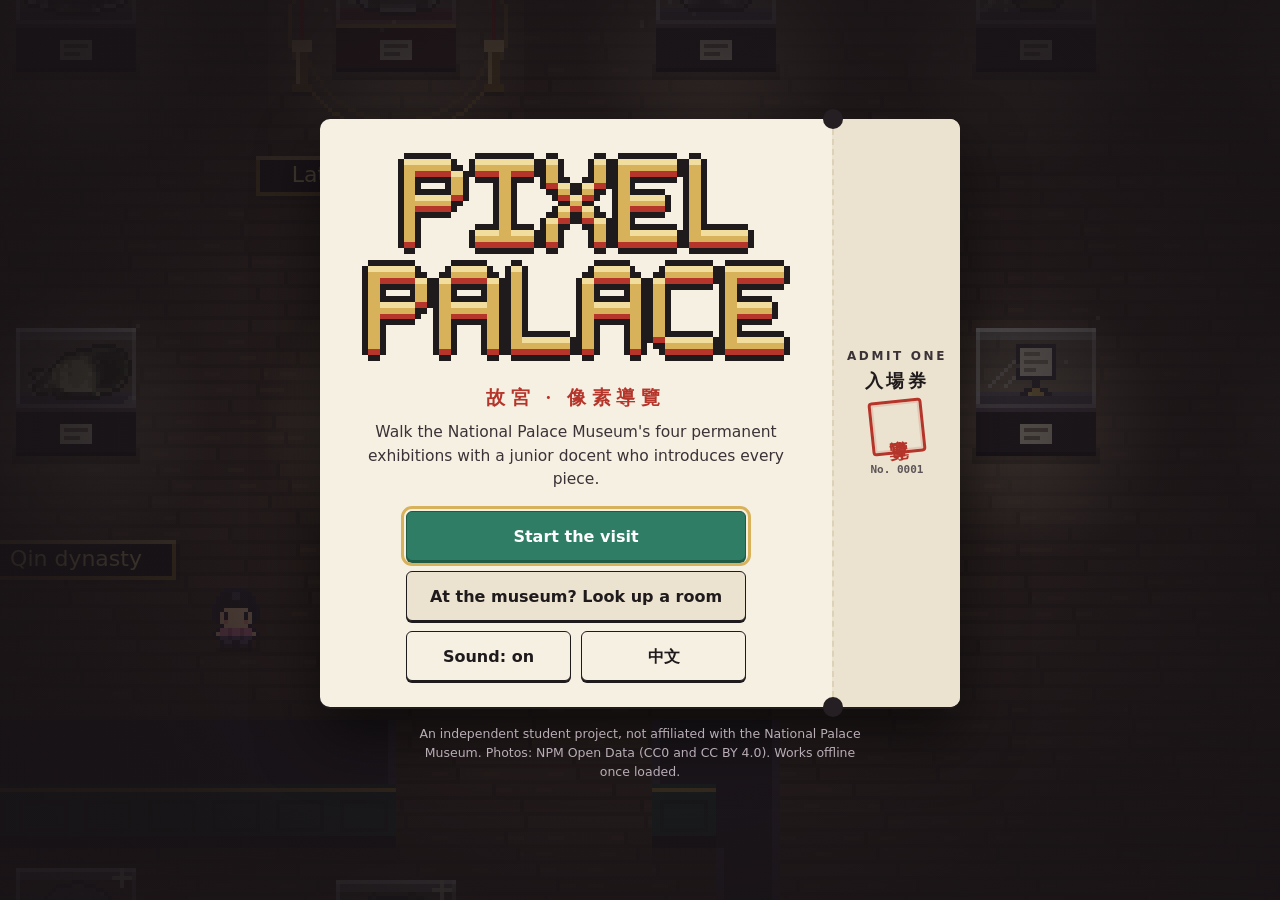
<file: index.html>
<!doctype html>
<html lang="en">
<head>
  <meta charset="utf-8">
  <meta name="viewport" content="width=device-width, initial-scale=1, viewport-fit=cover">
  <meta name="theme-color" content="#1f1a1c">
  <meta name="color-scheme" content="dark">
  <meta name="description" content="Walk the National Palace Museum's four permanent exhibitions in pixel art, with a junior docent who introduces all 68 pieces, in English or Chinese. Look up any room on your real visit. Works offline.">
  <title>Pixel Palace</title>
  <!-- link previews in chats and social posts -->
  <meta property="og:type" content="website">
  <meta property="og:site_name" content="Pixel Palace">
  <meta property="og:title" content="Pixel Palace: an unofficial walk through the National Palace Museum">
  <meta property="og:description" content="A pixel-art walk through the museum's four permanent exhibitions, with a junior docent who introduces 68 pieces in English or Chinese. Look up any room on your real visit, even offline. An independent student project.">
  <meta property="og:image:width" content="1200">
  <meta property="og:image:height" content="630">
  <meta name="twitter:card" content="summary_large_image">
  <!-- once the site has its address, add the preview image with its full URL:
       <meta property="og:image" content="https://<your-site>/images/share.png"> -->
  <link rel="manifest" href="manifest.webmanifest">
  <link rel="icon" href="icons/icon-192.png" type="image/png">
  <link rel="apple-touch-icon" href="icons/apple-touch-icon.png">
  <meta name="apple-mobile-web-app-capable" content="yes">
  <meta name="mobile-web-app-capable" content="yes">
  <meta name="apple-mobile-web-app-status-bar-style" content="black-translucent">
  <meta name="apple-mobile-web-app-title" content="Pixel Palace">
  <link rel="stylesheet" href="css/game.css">
  <link rel="stylesheet" href="css/viewer.css">
  <link rel="stylesheet" href="css/panels.css">
  <link rel="stylesheet" href="css/rooms.css">
  <link rel="stylesheet" href="css/feel.css">
</head>
<body class="on-title">
  <main id="app">
    <canvas id="screen" role="img" aria-label="The museum seen from above"></canvas>

    <header id="hud">
      <p id="where" class="where">
        <strong id="where-main">1F · Lobby</strong>
        <span id="where-sub">National Palace Museum</span>
      </p>
      <nav class="hud-buttons" aria-label="Game">
        <button id="btn-ask" type="button" class="icon-btn" aria-label="Ask the docent">
          <svg viewBox="0 0 24 24" aria-hidden="true"><path d="M4 5h16v11H9l-5 4z"/><path d="M8 9.5h8M8 12.5h5"/></svg>
          <span class="icon-label">Ask</span>
        </button>
        <button id="btn-notebook" type="button" class="icon-btn" aria-label="Notebook">
          <svg viewBox="0 0 24 24" aria-hidden="true"><path d="M5 4h11a3 3 0 0 1 3 3v13H8a3 3 0 0 1-3-3z"/><path d="M5 17a3 3 0 0 1 3-3h11"/></svg>
          <span class="icon-label">Notebook</span>
        </button>
        <button id="btn-menu" type="button" class="icon-btn" aria-label="Menu">
          <svg viewBox="0 0 24 24" aria-hidden="true"><path d="M4 7h16M4 12h16M4 17h16"/></svg>
          <span class="icon-label">Menu</span>
        </button>
      </nav>
    </header>
    <button id="btn-go" type="button" class="pill-btn" hidden>
      <svg viewBox="0 0 24 24" aria-hidden="true"><path d="M8 5l8 7-8 7"/></svg>
      <span class="go-label">Auto-walk</span>
    </button>

    <div id="touch">
      <div id="pad" role="group" aria-label="Walk">
        <span class="pad-arrow up"></span><span class="pad-arrow down"></span>
        <span class="pad-arrow left"></span><span class="pad-arrow right"></span>
      </div>
      <div class="ab">
        <button id="btn-b" type="button" aria-label="Back. Hold to run">Back</button>
        <button id="btn-a" type="button" aria-label="Talk or choose">Talk</button>
      </div>
    </div>

    <section id="card" hidden aria-label="About this piece"></section>

    <div id="talk">
      <div id="choices" hidden></div>
      <section id="dialog" hidden>
        <canvas id="portrait" width="64" height="64" aria-hidden="true"></canvas>
        <p id="speaker" hidden></p>
        <p id="text"></p>
        <span id="more" aria-hidden="true" hidden></span>
      </section>
    </div>

    <div id="panel" hidden role="dialog" aria-modal="true" aria-labelledby="panel-title">
      <div class="panel-box">
        <header>
          <h2 id="panel-title"></h2>
          <button id="panel-close" type="button" aria-label="Close">
            <svg viewBox="0 0 24 24" aria-hidden="true"><path d="M6 6l12 12M18 6L6 18"/></svg>
          </button>
        </header>
        <div id="panel-body"></div>
      </div>
    </div>

    <div id="viewer" hidden role="dialog" aria-modal="true" aria-labelledby="viewer-title">
      <header class="viewer-bar">
        <div class="viewer-label">
          <p id="viewer-zh" class="card-zh" lang="zh-Hant"></p>
          <h2 id="viewer-title"></h2>
          <p id="viewer-meta" class="card-meta"></p>
        </div>
        <div class="viewer-tools">
          <button id="zoom-out" type="button" aria-label="Zoom out"><svg viewBox="0 0 24 24" aria-hidden="true"><path d="M6 12h12"/></svg></button>
          <button id="zoom-in" type="button" aria-label="Zoom in"><svg viewBox="0 0 24 24" aria-hidden="true"><path d="M6 12h12M12 6v12"/></svg></button>
          <button id="viewer-info" type="button" aria-label="About this photo" aria-pressed="false"><svg viewBox="0 0 24 24" aria-hidden="true"><circle cx="12" cy="12" r="8"/><path d="M12 11v5M12 8h.01"/></svg></button>
          <button id="viewer-close" type="button" aria-label="Close"><svg viewBox="0 0 24 24" aria-hidden="true"><path d="M6 6l12 12M18 6L6 18"/></svg></button>
        </div>
      </header>
      <div class="viewer-body">
        <div id="viewer-stage" class="viewer-stage">
          <img id="viewer-img" alt="" draggable="false">
          <div id="viewer-mini" class="viewer-mini" hidden aria-hidden="true"><img id="viewer-mini-img" alt=""><i id="viewer-mini-box"></i></div>
          <p id="viewer-hd" class="viewer-hd" hidden></p>
        </div>
        <aside class="viewer-side">
          <h3 id="viewer-look-head">What to look for</h3>
          <p id="viewer-look"></p>
          <p id="viewer-intro" class="viewer-intro"></p>
          <p id="viewer-credit" class="viewer-credit"></p>
        </aside>
      </div>
      <p class="viewer-hint">Pinch or scroll to zoom · drag to look around · double-tap to zoom in</p>
    </div>

    <div id="area" class="area" hidden aria-hidden="true">
      <span class="area-small"></span>
      <strong class="area-big"></strong>
      <span class="area-sub"></span>
    </div>

    <p id="toast" role="status"></p>

    <section id="title" hidden aria-labelledby="title-name">
      <div class="ticket">
        <div class="ticket-main">
          <h1 id="title-name" class="visually-hidden">Pixel Palace</h1>
          <canvas id="logo" aria-hidden="true"></canvas>
          <p class="title-zh" lang="zh-Hant">故宮 · 像素導覽</p>
          <p class="title-sub">Walk the National Palace Museum's four permanent exhibitions with a junior docent who introduces every piece.</p>
          <div class="title-actions"></div>
        </div>
        <div class="ticket-stub" aria-hidden="true">
          <span class="stub-admit">ADMIT ONE</span>
          <span class="stub-zh" lang="zh-Hant">入場券</span>
          <span class="seal" lang="zh-Hant">導覽</span>
          <span class="stub-no">No. 0001</span>
        </div>
      </div>
      <p class="title-note">An independent student project, not affiliated with the National Palace Museum. Photos: NPM Open Data (CC0 and CC BY 4.0). Works offline once loaded.</p>
    </section>

    <p id="sr" class="visually-hidden" aria-live="polite"></p>
  </main>

  <script src="js/lang.js"></script>
  <script src="js/pieces/bronze.js"></script>
  <script src="js/pieces/jade.js"></script>
  <script src="js/pieces/ceramics.js"></script>
  <script src="js/pieces/crafts.js"></script>
  <script src="js/tour-data.js"></script>
  <script src="js/maps.js"></script>
  <script src="js/world.js"></script>
  <script src="js/save.js"></script>
  <script src="js/text.js"></script>
  <script src="js/art.js"></script>
  <script src="js/artifact-sprites.js"></script>
  <script src="js/tiles.js"></script>
  <script src="js/render.js"></script>
  <script src="js/actors.js"></script>
  <script src="js/audio.js"></script>
  <script src="js/input.js"></script>
  <script src="js/viewer.js"></script>
  <script src="js/ui.js"></script>
  <script src="js/docent.js"></script>
  <script src="js/panels.js"></script>
  <script src="js/game.js"></script>
</body>
</html>
</file>
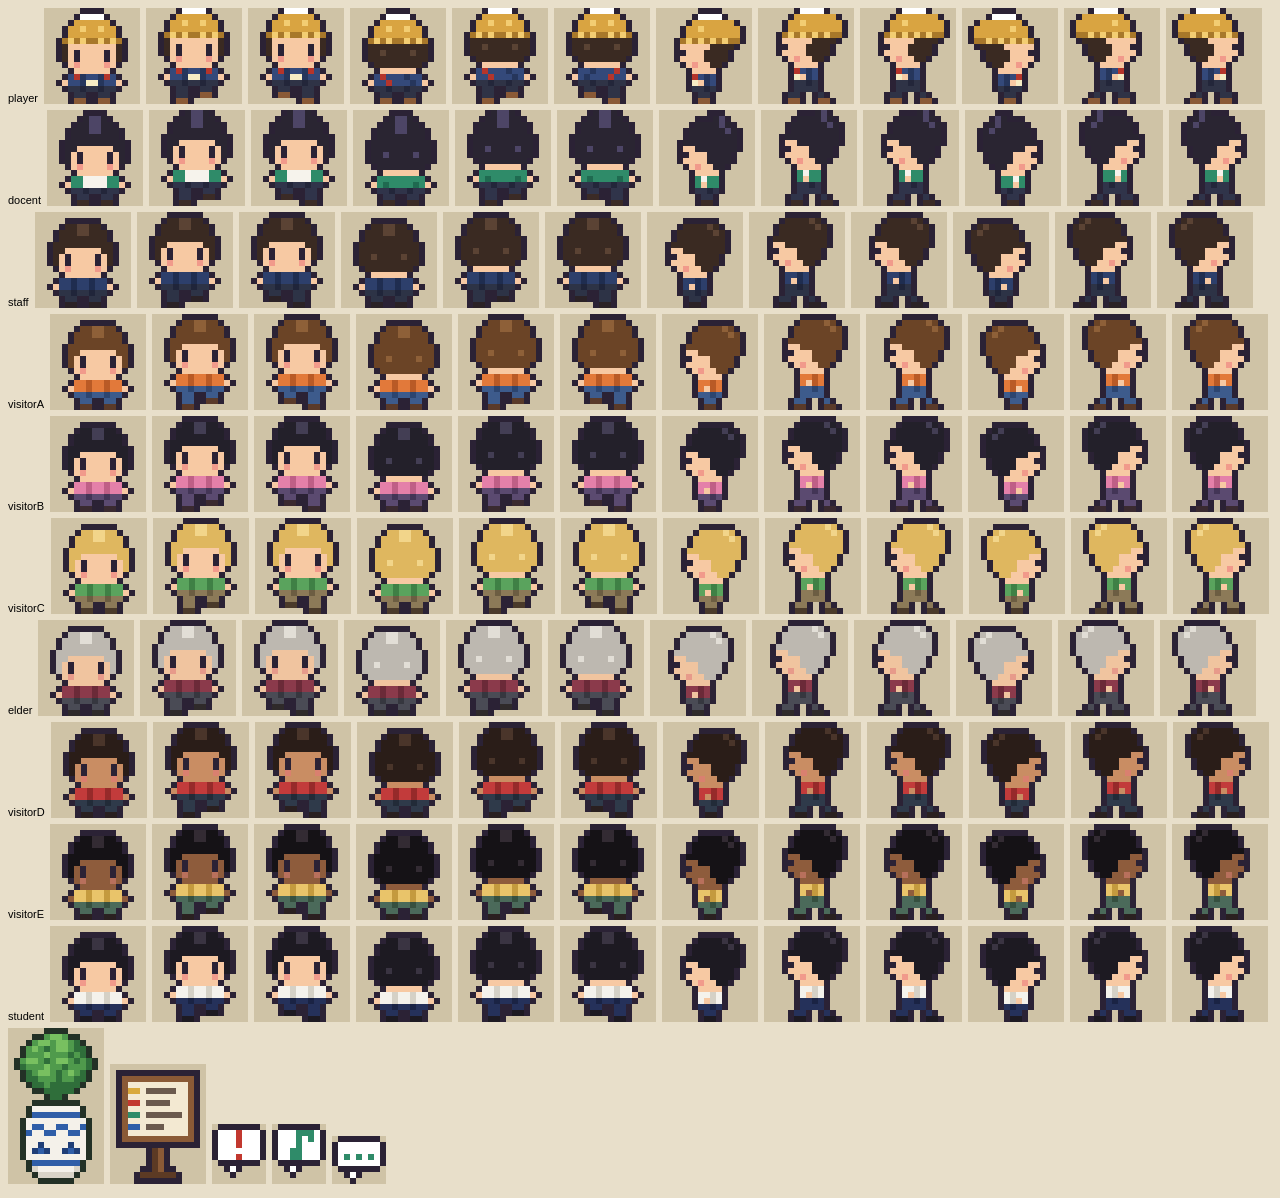
<file: tools/art-preview.html>
<!doctype html>
<meta charset="utf-8">
<title>art preview</title>
<style>body{margin:0;background:#e8dfca;font:11px sans-serif;padding:8px} .row{display:flex;gap:6px;align-items:end;margin-bottom:6px} canvas{image-rendering:pixelated;background:#cfc3a6}</style>
<script src="../js/art.js"></script>
<body>
<script>
const S = 6;
function big(c, s = S) { const b = Art.makeCanvas(c.width * s, c.height * s); const x = b.getContext("2d"); x.imageSmoothingEnabled = false; x.drawImage(c, 0, 0, b.width, b.height); return b; }
for (const look of Object.keys(Art.LOOKS)) {
  const f = Art.characterFrames(look);
  const row = document.createElement("div"); row.className = "row";
  row.append(look);
  for (const dir of ["down", "up", "left", "right"]) for (const fr of f[dir]) row.append(big(fr));
  document.body.append(row);
}
const row = document.createElement("div"); row.className = "row";
for (const d of Object.values(Art.DECOR)) row.append(big(Art.fromRows(d.rows, d.pal)));
document.body.append(row);
</script>
</file>
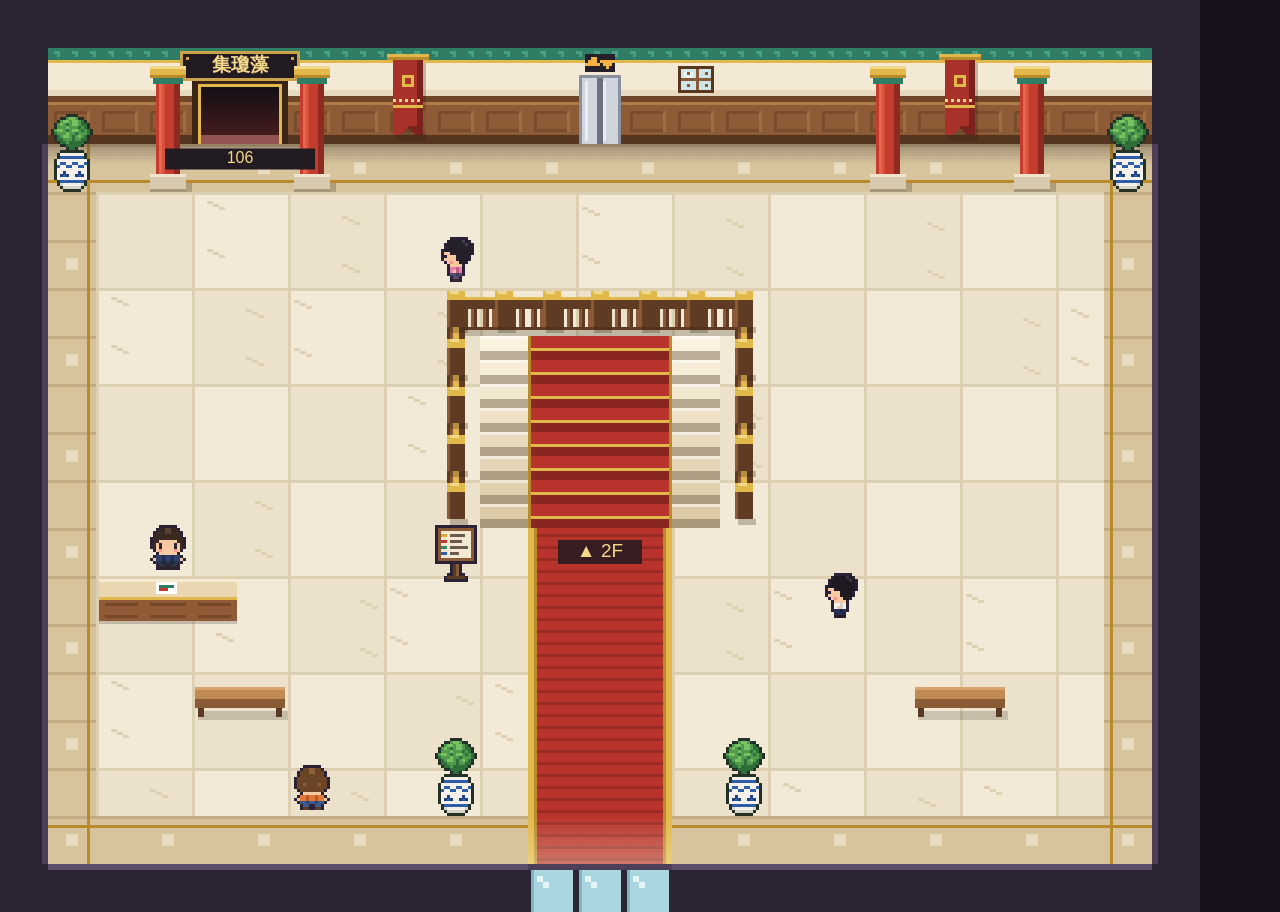
<file: tools/map-preview.html>
<!doctype html>
<meta charset="utf-8">
<title>map preview</title>
<style>body{margin:0;background:#17121c} canvas{image-rendering:pixelated;display:block}</style>
<script src="../js/lang.js"></script>
<script src="../js/pieces/bronze.js"></script>
<script src="../js/pieces/jade.js"></script>
<script src="../js/pieces/ceramics.js"></script>
<script src="../js/pieces/crafts.js"></script>
<script src="../js/tour-data.js"></script>
<script src="../js/maps.js"></script>
<script src="../js/world.js"></script>
<script src="../js/art.js"></script>
<script src="../js/artifact-sprites.js"></script>
<script src="../js/tiles.js"></script>
<body>
<script>
// Draws one map (?map=1F) the way the game will: static layer, then objects
// and people sorted by depth, then crisp labels.
const id = new URLSearchParams(location.search).get("map") || "1F";
const S = +(new URLSearchParams(location.search).get("scale") || 3);
const world = World.buildWorld(Maps.MAP_DEFS);
const map = world.maps[id];
const stars = TourData.GALLERIES.map(g => g.star);
const base = Tiles.drawStatic(map, stars);
const buf = Art.makeCanvas(base.width, base.height);
const ctx = buf.getContext("2d");
ctx.drawImage(base, 0, 0);
const draws = Tiles.staticObjects(map).map(o => ({ depth: o.depth, fn: () => {
  if (o.kind === "pillar") Tiles.pillar(ctx, o.x, o.y);
  else if (o.kind === "plant") Tiles.plant(ctx, o.x, o.y);
  else if (o.kind === "sign") Tiles.sign(ctx, o.x, o.y);
  else Tiles.displayCase(ctx, o.case, Art.artifactCanvas(ARTIFACT_SPRITES[o.case.id]), { star: stars.includes(o.case.id) });
}}));
for (const n of map.npcs) {
  const fr = Art.characterFrames(n.look)[n.dir][0];
  draws.push({ depth: (n.y + 1) * 16, fn: () => ctx.drawImage(fr, n.x * 16, n.y * 16 - 2) });
}
draws.sort((a, b) => a.depth - b.depth).forEach(d => d.fn());
const out = document.createElement("canvas");
out.width = buf.width * S; out.height = buf.height * S;
const o = out.getContext("2d");
o.imageSmoothingEnabled = false;
o.drawImage(buf, 0, 0, out.width, out.height);
for (const l of Tiles.labels(map, TourData.GALLERIES)) {
  const cx = l.x * S, cy = l.y * S;
  if (l.pill) { o.fillStyle = l.pill; o.fillRect(cx - l.w * S / 2, cy - l.h * S / 2, l.w * S, l.h * S); }
  o.fillStyle = l.color; o.textAlign = "center"; o.textBaseline = "middle";
  const n = l.lines.length;
  l.lines.forEach((ln, i) => {
    const size = Math.round(l.h * S / n * 0.78 * (ln.size || 1) * (n > 1 ? 0.9 : 1));
    o.font = `${ln.zh ? 600 : 500} ${size}px ${ln.zh ? '"PingFang TC","Noto Sans TC",sans-serif' : '"Helvetica Neue",sans-serif'}`;
    o.fillText(ln.text, cx, cy + (i - (n - 1) / 2) * (l.h * S / n), l.w * S);
  });
}
document.body.append(out);
</script>
</file>
<file: css/game.css>
/*
  Pixel Palace. The world is pixel art on a canvas; everything around it is
  styled after the museum itself: text sits on rice-paper "wall labels" with
  a thin ink rule, the speaker is a cinnabar seal stamp, the photo card is a
  lit vitrine, and the title screen is an admission ticket. The look is the
  same in light and dark mode on purpose: it's a game screen, not a document.
*/
:root {
  --ink: #1f1a1c;
  --ink-2: #3a3236;
  --ink-soft: #5d5458;
  --paper: #f6f0e3;
  --paper-2: #ebe2cf;
  --paper-3: #ddd1b8;
  --cinnabar: #b5352b;
  --cinnabar-deep: #852219;
  --jade: #2f7d64;
  --jade-deep: #1f5a47;
  --celadon: #b9d3c4;
  --gold: #d8b25a;
  --gold-soft: #f1dd9e;
  --night: rgba(24, 19, 22, 0.86);
  --cream-text: #f4ead4;

  --font-ui: system-ui, -apple-system, "Segoe UI", "Helvetica Neue", "PingFang TC", "Noto Sans TC", "Microsoft JhengHei", sans-serif;
  --font-serif: "Songti TC", "Noto Serif TC", "PMingLiU", "Iowan Old Style", Georgia, serif;

  --text-talk: clamp(16px, 0.85rem + 0.5vw, 19px);
  --gutter: 12px;
  --radius: 6px;
  --lift: 0 2px 0 var(--ink), 0 12px 28px rgba(0, 0, 0, 0.35);
  --safe-top: max(10px, env(safe-area-inset-top));
  --safe-bottom: max(12px, env(safe-area-inset-bottom));
  --fast: 140ms;
  --ease: cubic-bezier(0.2, 0.8, 0.2, 1);
}

* { box-sizing: border-box; }

html, body {
  margin: 0;
  height: 100%;
  background: var(--ink);
  color: var(--cream-text);
  font-family: var(--font-ui);
  overflow: hidden;
  -webkit-tap-highlight-color: transparent;
  -webkit-text-size-adjust: 100%;
}

#app {
  position: fixed;
  inset: 0;
  overflow: hidden;
  user-select: none;
  -webkit-user-select: none;
}

#screen {
  position: absolute;
  inset: 0;
  width: 100%;
  height: 100%;
  display: block;
  touch-action: none;
  image-rendering: pixelated;
}

[hidden] { display: none !important; }

.visually-hidden {
  position: absolute !important;
  width: 1px; height: 1px;
  overflow: hidden;
  clip: rect(0 0 0 0);
  white-space: nowrap;
}

:focus-visible {
  outline: 3px solid var(--gold);
  outline-offset: 2px;
}

svg { width: 20px; height: 20px; fill: none; stroke: currentColor; stroke-width: 2; stroke-linecap: round; stroke-linejoin: round; }

/* layers */
#hud, #btn-go { z-index: 10; }
#touch { z-index: 12; }
#card { z-index: 20; }
#toast { z-index: 48; }
#talk { z-index: 30; }
#panel { z-index: 40; }
#viewer { z-index: 45; }
#title { z-index: 50; }

/* ---- buttons ---- */

.btn, #panel-body button, .title-actions button {
  font: 600 15px/1.2 var(--font-ui);
  color: var(--ink);
  background: var(--paper);
  border: 1px solid var(--ink);
  border-radius: var(--radius);
  box-shadow: 0 2px 0 var(--ink);
  padding: 11px 14px;
  min-height: 44px;
  cursor: pointer;
  transition: transform var(--fast) var(--ease), box-shadow var(--fast), background var(--fast);
}

.btn:hover, #panel-body button:hover, .title-actions button:hover { background: #fffaf0; }
.btn:active, #panel-body button:active, .title-actions button:active { transform: translateY(2px); box-shadow: 0 0 0 var(--ink); }

#panel-body .primary, .title-actions .big {
  background: var(--jade);
  color: #ffffff;
  border-color: var(--jade-deep);
  box-shadow: 0 2px 0 var(--jade-deep);
}
#panel-body .primary:hover, .title-actions .big:hover { background: #358d71; }

#panel-body .danger { color: var(--cinnabar-deep); }
#panel-body button:disabled { opacity: 0.6; cursor: default; transform: none; }

/* ---- HUD ---- */

#hud {
  position: absolute;
  top: var(--safe-top);
  left: var(--gutter);
  right: var(--gutter);
  display: flex;
  justify-content: space-between;
  align-items: flex-start;
  gap: 8px;
  pointer-events: none;
}

#hud > * { pointer-events: auto; }

.where {
  margin: 0;
  display: grid;
  gap: 2px;
  min-width: 0;
  max-width: min(60vw, 420px);
  padding: 8px 12px;
  background: var(--night);
  border: 1px solid rgba(244, 234, 212, 0.18);
  border-left: 4px solid var(--gold);
  border-radius: var(--radius);
  backdrop-filter: blur(6px);
}

.where strong { font: 700 15px/1.2 var(--font-ui); color: #ffffff; letter-spacing: 0.01em; }
.where span { font: 500 12.5px/1.3 var(--font-ui); color: #cfc4d0; overflow: hidden; text-overflow: ellipsis; white-space: nowrap; }

.hud-buttons { display: flex; gap: 6px; }

.icon-btn {
  display: grid;
  justify-items: center;
  gap: 2px;
  min-width: 56px;
  min-height: 48px;
  padding: 7px 8px 6px;
  color: var(--cream-text);
  background: var(--night);
  border: 1px solid rgba(244, 234, 212, 0.18);
  border-radius: var(--radius);
  font: 600 11px/1 var(--font-ui);
  letter-spacing: 0.04em;
  cursor: pointer;
  backdrop-filter: blur(6px);
  transition: background var(--fast), color var(--fast), transform var(--fast) var(--ease);
}
.icon-btn:hover { background: rgba(47, 125, 100, 0.92); color: #ffffff; }
.icon-btn:active { transform: scale(0.96); }

.pill-btn {
  position: absolute;
  right: var(--gutter);
  top: calc(var(--safe-top) + 60px);
  display: inline-flex;
  align-items: center;
  gap: 6px;
  min-height: 40px;
  padding: 8px 14px 8px 10px;
  font: 700 14px/1 var(--font-ui);
  color: var(--ink);
  background: var(--gold-soft);
  border: 1px solid var(--ink);
  border-radius: 999px;
  box-shadow: 0 2px 0 var(--ink);
  cursor: pointer;
}
.pill-btn svg { width: 16px; height: 16px; stroke-width: 2.6; }

body.on-title #hud, body.on-title #btn-go, body.on-title #touch { display: none; }

/* ---- touch controls ---- */

#touch {
  display: none;
  position: absolute;
  left: 0;
  right: 0;
  bottom: 0;
  height: 176px;
  padding: 0 18px var(--safe-bottom);
  justify-content: space-between;
  align-items: flex-end;
  pointer-events: none;
}

@media (pointer: coarse) {
  #touch { display: flex; }
}

body.ui-open #touch { visibility: hidden; }

#pad {
  pointer-events: auto;
  touch-action: none;
  position: relative;
  width: 144px;
  height: 144px;
  border-radius: 50%;
  background: radial-gradient(circle, rgba(246, 240, 227, 0.92) 0 60%, rgba(246, 240, 227, 0.75) 61% 100%);
  border: 1px solid var(--ink);
  box-shadow: 0 3px 0 var(--ink), 0 10px 24px rgba(0, 0, 0, 0.35);
}

#pad::before {
  content: "";
  position: absolute;
  inset: 50px;
  border-radius: 50%;
  border: 1px dashed rgba(31, 26, 28, 0.35);
}

.pad-arrow { position: absolute; width: 0; height: 0; border: 9px solid transparent; }
.pad-arrow.up { left: 63px; top: 12px; border-bottom: 11px solid var(--ink-2); border-top: 0; }
.pad-arrow.down { left: 63px; bottom: 12px; border-top: 11px solid var(--ink-2); border-bottom: 0; }
.pad-arrow.left { top: 63px; left: 12px; border-right: 11px solid var(--ink-2); border-left: 0; }
.pad-arrow.right { top: 63px; right: 12px; border-left: 11px solid var(--ink-2); border-right: 0; }
#pad[data-dir="up"] .up { border-bottom-color: var(--jade); }
#pad[data-dir="down"] .down { border-top-color: var(--jade); }
#pad[data-dir="left"] .left { border-right-color: var(--jade); }
#pad[data-dir="right"] .right { border-left-color: var(--jade); }

.ab { display: flex; gap: 14px; align-items: flex-end; padding-bottom: 8px; }

.ab button {
  pointer-events: auto;
  touch-action: none;
  width: 68px;
  height: 68px;
  border-radius: 50%;
  font: 700 14px/1 var(--font-ui);
  letter-spacing: 0.03em;
  color: #ffffff;
  background: var(--jade);
  border: 1px solid var(--ink);
  box-shadow: 0 3px 0 var(--ink), 0 10px 24px rgba(0, 0, 0, 0.35);
}

#btn-b { background: var(--ink-2); margin-bottom: 26px; }
.ab button:active { transform: translateY(3px); box-shadow: 0 0 0 var(--ink); }

/* ---- the wall-label text box ---- */

#talk {
  position: absolute;
  left: 50%;
  bottom: var(--safe-bottom);
  transform: translateX(-50%);
  width: min(780px, calc(100% - 2 * var(--gutter)));
  display: flex;
  flex-direction: column;
  align-items: flex-end;
  gap: 10px;
  pointer-events: none;
}

#talk > * { pointer-events: auto; }
@media (min-width: 980px) { #talk.choices-left { align-items: flex-start; } }

#dialog {
  position: relative;
  width: 100%;
  min-height: calc(var(--text-talk) * 1.55 * 3 + 40px);
  padding: 18px 26px 22px 22px;
  color: var(--ink);
  cursor: pointer;
  background: var(--paper);
  border: 1px solid var(--ink);
  border-top: 4px solid var(--ink);
  border-radius: var(--radius);
  box-shadow: var(--lift);
  animation: rise 180ms var(--ease);
}

#dialog.has-portrait { padding-left: 100px; }

#portrait {
  position: absolute;
  left: 18px;
  top: 18px;
  width: 64px;
  height: 64px;
  image-rendering: pixelated;
  background: var(--celadon);
  border: 1px solid var(--ink);
  border-radius: 4px;
  display: none;
}
#dialog.has-portrait #portrait { display: block; }

/* the speaker is a seal stamp */
#speaker {
  position: absolute;
  top: -15px;
  left: 18px;
  margin: 0;
  padding: 5px 9px 4px;
  background: var(--cinnabar);
  color: var(--paper);
  border: 2px solid var(--cinnabar-deep);
  border-radius: 3px;
  font: 700 12.5px/1 var(--font-ui);
  letter-spacing: 0.14em;
  text-transform: uppercase;
  transform: rotate(-2deg);
  box-shadow: 0 1px 0 rgba(0, 0, 0, 0.25);
}
#dialog.has-portrait #speaker { left: 100px; }

#text {
  margin: 0;
  font: 500 var(--text-talk)/1.55 var(--font-ui);
  white-space: pre-wrap;
  overflow-wrap: anywhere;
}

#more {
  position: absolute;
  right: 16px;
  bottom: 12px;
  width: 9px;
  height: 9px;
  background: var(--cinnabar);
  transform: rotate(45deg);
  animation: nudge 0.9s ease-in-out infinite;
}

@keyframes nudge { 50% { transform: translateY(3px) rotate(45deg); } }
@keyframes rise { from { opacity: 0; transform: translateY(8px); } }

#choices {
  display: flex;
  flex-direction: column;
  min-width: 240px;
  max-width: 100%;
  max-height: 46vh;
  overflow-y: auto;
  padding: 6px;
  background: var(--paper);
  border: 1px solid var(--ink);
  border-radius: var(--radius);
  box-shadow: var(--lift);
  animation: rise 160ms var(--ease);
}

.choice {
  text-align: left;
  font: 600 calc(var(--text-talk) - 1px)/1.3 var(--font-ui);
  color: var(--ink);
  background: none;
  border: 0;
  border-left: 3px solid transparent;
  border-radius: 4px;
  padding: 10px 16px 10px 14px;
  min-height: 44px;
  cursor: pointer;
}

.choice:focus { outline: none; background: var(--paper-2); border-left-color: var(--jade); }
.choice:hover { background: var(--paper-2); }
.choice + .choice { margin-top: 2px; }

/* ---- the piece card: the real photo, lit like a vitrine ---- */

#card {
  position: absolute;
  top: calc(var(--safe-top) + 62px);
  left: 50%;
  transform: translateX(-50%);
  width: min(560px, calc(100% - 2 * var(--gutter)));
  display: flex;
  gap: 16px;
  align-items: center;
  padding: 14px 18px 14px 14px;
  background: radial-gradient(circle at 18% 40%, #3b3036 0%, #19141a 72%);
  border: 1px solid rgba(216, 178, 90, 0.7);
  border-top: 3px solid var(--gold);
  border-radius: var(--radius);
  box-shadow: 0 14px 30px rgba(0, 0, 0, 0.45);
  animation: card-in 240ms var(--ease);
}

@keyframes card-in { from { opacity: 0; transform: translate(-50%, -8px); } }

@media (min-width: 980px) {
  #card {
    left: var(--gutter);
    transform: none;
    width: 360px;
    flex-direction: column;
    align-items: flex-start;
    animation-name: card-side-in;
  }
  #card img { width: 100%; height: 250px; }
  #card.right { left: auto; right: var(--gutter); top: calc(var(--safe-top) + 112px); animation-name: card-side-in-right; }
}

@keyframes card-side-in { from { opacity: 0; transform: translateX(-12px); } }
@keyframes card-side-in-right { from { opacity: 0; transform: translateX(12px); } }

#card img {
  flex: none;
  width: 124px;
  height: 124px;
  object-fit: contain;
  filter: drop-shadow(0 10px 12px rgba(0, 0, 0, 0.6));
}

.card-body h2 { margin: 2px 0 6px; font: 650 19px/1.25 var(--font-ui); color: #ffffff; }
.card-zh { margin: 0; font: 700 21px/1.2 var(--font-serif); color: var(--gold-soft); letter-spacing: 0.04em; }
.card-meta, .card-room { margin: 2px 0 0; font: 400 13.5px/1.4 var(--font-ui); color: #cbbfc6; }
.card-room { color: var(--gold); font-weight: 600; }
.card-badge {
  display: inline-block;
  margin: 10px 0 0;
  padding: 4px 9px;
  border-radius: 3px;
  background: var(--jade);
  color: #ffffff;
  font: 700 12px/1.3 var(--font-ui);
  letter-spacing: 0.02em;
}

/* the photo on the card opens the full-size viewer */
.card-zoom {
  position: relative;
  flex: none;
  display: block;
  padding: 0;
  border: 0;
  background: none;
  cursor: zoom-in;
  border-radius: var(--radius);
}
.card-zoom .zoom-hint {
  position: absolute;
  right: 4px;
  bottom: 4px;
  display: inline-flex;
  align-items: center;
  gap: 4px;
  padding: 4px 8px;
  border-radius: 999px;
  background: rgba(246, 240, 227, 0.92);
  color: var(--ink);
  font: 700 11.5px/1 var(--font-ui);
}
.card-zoom .zoom-hint svg { width: 13px; height: 13px; stroke-width: 2.4; }
@media (min-width: 980px) { .card-zoom { width: 100%; } }

.card-save {
  margin-top: 10px;
  padding: 7px 12px;
  min-height: 36px;
  font: 700 13px/1 var(--font-ui);
  color: var(--ink);
  background: var(--gold-soft);
  border: 1px solid var(--ink);
  border-radius: 999px;
  box-shadow: 0 2px 0 var(--ink);
  cursor: pointer;
}
.card-save[aria-pressed="true"] { background: var(--paper); }
.card-badge + .card-save { margin-left: 8px; }

/* ---- toast ---- */

#toast {
  position: absolute;
  top: calc(var(--safe-top) + 62px);
  left: 50%;
  margin: 0;
  transform: translate(-50%, -10px);
  opacity: 0;
  padding: 9px 14px;
  background: var(--paper);
  color: var(--ink);
  border: 1px solid var(--ink);
  border-left: 4px solid var(--jade);
  border-radius: var(--radius);
  box-shadow: var(--lift);
  font: 600 14px/1.2 var(--font-ui);
  transition: opacity 200ms, transform 200ms var(--ease);
  pointer-events: none;
  white-space: nowrap;
  max-width: calc(100% - 24px);
  overflow: hidden;
  text-overflow: ellipsis;
}

#toast.show { opacity: 1; transform: translate(-50%, 0); }

/* ---- title: an admission ticket ---- */

#title {
  position: absolute;
  inset: 0;
  display: grid;
  place-items: center;
  align-content: center;
  gap: 18px;
  padding: 24px var(--gutter);
  background: radial-gradient(ellipse at center, rgba(24, 19, 22, 0.5) 0%, rgba(24, 19, 22, 0.9) 75%);
  overflow-y: auto;
}

.ticket {
  display: flex;
  width: min(640px, 100%);
  color: var(--ink);
  background: var(--paper);
  border-radius: 10px;
  box-shadow: 0 2px 0 var(--ink), 0 30px 60px rgba(0, 0, 0, 0.55);
  animation: ticket-in 420ms var(--ease);
}

@keyframes ticket-in { from { opacity: 0; transform: translateY(14px) rotate(-1deg); } }

.ticket-main { flex: 1; min-width: 0; padding: 28px 28px 26px; text-align: center; }

#logo { display: block; width: 100%; max-width: 440px; height: auto; margin: 0 auto; image-rendering: pixelated; }

.title-zh { margin: 14px 0 0; font: 700 19px/1.2 var(--font-serif); color: var(--cinnabar); letter-spacing: 0.3em; }
.title-sub { margin: 12px auto 20px; max-width: 30em; font: 500 15.5px/1.5 var(--font-ui); color: var(--ink-2); }
.title-actions { display: grid; gap: 10px; width: min(340px, 100%); margin: 0 auto; }
.title-actions button { font-size: 16px !important; min-height: 50px; }

.ticket-stub {
  position: relative;
  flex: none;
  width: 128px;
  display: flex;
  flex-direction: column;
  align-items: center;
  justify-content: center;
  gap: 10px;
  padding: 20px 10px;
  border-left: 2px dashed var(--paper-3);
  background: var(--paper-2);
  border-radius: 0 10px 10px 0;
}

/* punched notches at the tear line */
.ticket-stub::before, .ticket-stub::after {
  content: "";
  position: absolute;
  left: -11px;
  width: 20px;
  height: 20px;
  border-radius: 50%;
  background: #251f23;
}
.ticket-stub::before { top: -10px; }
.ticket-stub::after { bottom: -10px; }

.stub-admit { font: 800 12px/1 var(--font-ui); letter-spacing: 0.22em; color: var(--ink-2); }
.stub-zh { font: 700 18px/1 var(--font-serif); letter-spacing: 0.2em; color: var(--ink); }
.stub-no { font: 600 11px/1 ui-monospace, "SF Mono", Menlo, monospace; color: var(--ink-soft); }

.seal {
  display: grid;
  place-items: center;
  width: 54px;
  height: 54px;
  border: 3px solid var(--cinnabar);
  border-radius: 4px;
  color: var(--cinnabar);
  font: 800 19px/1 var(--font-serif);
  writing-mode: vertical-rl;
  letter-spacing: 0.08em;
  transform: rotate(-6deg);
  box-shadow: inset 0 0 0 2px rgba(181, 53, 43, 0.15);
}

.title-note { max-width: 36em; margin: 0; font: 400 12.5px/1.5 var(--font-ui); color: #b9adb6; text-align: center; }

/* ---- small screens ---- */

@media (max-width: 560px) {
  .icon-label { display: none; }
  .icon-btn { min-width: 46px; min-height: 46px; place-items: center; padding: 6px; }
  .where { max-width: calc(100vw - 190px); padding: 7px 10px; }
  .where strong { font-size: 14px; }
  .where span { font-size: 11.5px; }
  #card { gap: 12px; padding: 10px 12px 10px 10px; }
  #card img { width: 104px; height: 104px; }
  .card-body h2 { font-size: 16px; }
  .card-zh { font-size: 18px; }
  #dialog { padding: 16px 18px 22px 16px; }
  #dialog.has-portrait { padding-left: 80px; }
  #portrait { width: 52px; height: 52px; left: 14px; top: 16px; }
  #dialog.has-portrait #speaker { left: 80px; }
  .ticket { flex-direction: column; }
  .ticket-main { padding: 22px 18px 20px; }
  .ticket-stub {
    width: auto;
    flex-direction: row;
    border-left: 0;
    border-top: 2px dashed var(--paper-3);
    border-radius: 0 0 10px 10px;
    padding: 14px;
  }
  .ticket-stub::before, .ticket-stub::after { top: -11px; bottom: auto; }
  .ticket-stub::before { left: -10px; }
  .ticket-stub::after { left: auto; right: -10px; }
  .seal { width: 44px; height: 44px; font-size: 16px; }
}

@media (prefers-reduced-motion: reduce) {
  *, *::before, *::after { animation: none !important; transition: none !important; }
}
</file>
<file: css/viewer.css>
/*
  The Look closer viewer: the museum's photograph full screen, with zoom,
  a mini-map once zoomed, and what to look for beside it. Loaded straight
  after game.css, in its place in the cascade.
*/

/* ---- full-screen viewer for the real photograph ---- */

#viewer {
  position: absolute;
  inset: 0;
  display: grid;
  grid-template-rows: auto minmax(0, 1fr) auto;
  background: radial-gradient(circle at 40% 45%, #2c2429 0%, #0d0a0c 80%);
  color: #ffffff;
  animation: viewer-in 220ms var(--ease);
}
@keyframes viewer-in { from { opacity: 0; transform: scale(0.985); } }

.viewer-bar {
  display: flex;
  justify-content: space-between;
  align-items: flex-start;
  gap: 12px;
  padding: calc(var(--safe-top) + 4px) 16px 8px 20px;
}
.viewer-label { min-width: 0; }
.viewer-label h2 { margin: 2px 0 4px; font: 700 19px/1.25 var(--font-ui); }
.viewer-tools { display: flex; gap: 8px; flex: none; }
.viewer-tools button {
  display: grid;
  place-items: center;
  width: 46px;
  height: 46px;
  color: var(--ink);
  background: var(--paper);
  border: 1px solid var(--ink);
  border-radius: 50%;
  box-shadow: 0 2px 0 var(--ink);
  cursor: pointer;
  transition: transform var(--fast) var(--ease), background var(--fast);
}
.viewer-tools button:hover { background: #fffaf0; transform: translateY(-1px); }
.viewer-tools button[aria-disabled="true"] { opacity: 0.4; cursor: default; transform: none; }
.viewer-tools button[aria-pressed="true"] { background: var(--gold-soft); }

.viewer-body { display: grid; grid-template-columns: minmax(0, 1fr); min-height: 0; position: relative; }

.viewer-stage {
  position: relative;
  overflow: hidden;
  display: grid;
  place-items: center;
  touch-action: none;
  cursor: zoom-in;
  min-height: 0;
}
.viewer-stage.zoomed { cursor: grab; }
.viewer-stage.dragging { cursor: grabbing; }

#viewer-img {
  max-width: min(94%, 1100px);
  max-height: 96%;
  object-fit: contain;
  border-radius: 3px;
  box-shadow: 0 24px 60px rgba(0, 0, 0, 0.6);
  transform-origin: center center;
  will-change: transform;
  user-select: none;
  -webkit-user-drag: none;
}

/* where you are in the photo, once zoomed */
.viewer-mini {
  position: absolute;
  left: 14px;
  bottom: 14px;
  width: 112px;
  border-radius: 6px;
  background: rgba(15, 11, 13, 0.82);
  border: 1px solid rgba(241, 221, 158, 0.45);
  pointer-events: none;
}
.viewer-mini img { display: block; width: 100%; height: auto; opacity: 0.85; border-radius: 2px; }
.viewer-mini i {
  position: absolute;
  border: 2px solid var(--gold-soft);
  border-radius: 2px;
  box-shadow: 0 0 0 999px rgba(0, 0, 0, 0.4);
}
.viewer-mini { overflow: hidden; }

.viewer-hd {
  position: absolute;
  right: 14px;
  bottom: 14px;
  margin: 0;
  padding: 5px 10px;
  border-radius: 999px;
  background: rgba(15, 11, 13, 0.82);
  color: var(--gold-soft);
  font: 700 12px/1.2 var(--font-ui);
  letter-spacing: 0.03em;
}

/* what to look for, and the credit: a side panel on wide screens */
.viewer-side {
  display: none;
  padding: 18px 20px;
  overflow-y: auto;
  background: rgba(246, 240, 227, 0.97);
  color: var(--ink);
  font: 400 15px/1.55 var(--font-ui);
}
.viewer-side h3 { margin: 0 0 6px; font: 800 13px/1.2 var(--font-ui); letter-spacing: 0.08em; text-transform: uppercase; color: var(--jade-deep); }
.viewer-side p { margin: 0 0 12px; }
#viewer-look { font-weight: 650; font-size: 16px; }
.viewer-intro { color: var(--ink-2); }
.viewer-credit { color: var(--ink-soft); font-size: 12.5px !important; }

@media (min-width: 980px) {
  .viewer-body { grid-template-columns: minmax(0, 1fr) 320px; }
  .viewer-side { display: block; border-left: 3px solid var(--gold); }
  #viewer.info-open .viewer-body { grid-template-columns: minmax(0, 1fr); }
  #viewer.info-open .viewer-side { display: none; }
}
@media (max-width: 979px) {
  #viewer.info-open .viewer-side {
    display: block;
    position: absolute;
    left: 0;
    right: 0;
    bottom: 0;
    max-height: 55%;
    border-top: 3px solid var(--gold);
    border-radius: 12px 12px 0 0;
    animation: rise 200ms var(--ease);
  }
}

.viewer-hint { margin: 0; padding: 10px 16px var(--safe-bottom); text-align: center; font: 500 13px/1.4 var(--font-ui); color: #b9adb6; }
</file>
<file: css/panels.css>
/*
  Panels: the sheet of paper over the game for the menu, notebook, stamp
  book, visit plan and guide. Loaded straight after viewer.css, in its
  place in the cascade.
*/

/* ---- stamps ---- */

.stamp-book {
  margin: 0 0 22px;
  padding: 14px 16px 16px;
  background: #fffaf0;
  border: 1px solid var(--paper-3);
  border-radius: var(--radius);
}
.stamp-book h3 { margin: 0 0 10px; font: 750 15px/1.2 var(--font-ui); letter-spacing: 0.04em; }
.stamp-slots { display: grid; grid-template-columns: repeat(4, minmax(0, 1fr)); gap: 10px; }
.stamp-slot { margin: 0; display: grid; justify-items: center; gap: 6px; text-align: center; }
.stamp-slot > span {
  width: 72px;
  height: 72px;
  border: 2px dashed var(--paper-3);
  border-radius: 6px;
}
.stamp-slot figcaption { font: 600 11.5px/1.3 var(--font-ui); color: var(--ink-soft); }
.stamp-slot.earned figcaption { color: var(--cinnabar-deep); }
.seal-canvas { width: 72px; height: 72px; transform: rotate(-4deg); }
.plan-link { margin-top: 12px; }

.stamp-moment {
  position: absolute;
  inset: 0;
  z-index: 46;
  display: grid;
  place-items: center;
  align-content: center;
  gap: 12px;
  background: rgba(14, 10, 12, 0.55);
  cursor: pointer;
}
.stamp-moment .seal-canvas {
  width: 160px;
  height: 160px;
  background: var(--paper);
  border-radius: 10px;
  box-shadow: 0 20px 40px rgba(0, 0, 0, 0.5);
  animation: stamp-press 520ms cubic-bezier(0.2, 1.4, 0.4, 1) both;
}
.stamp-moment p { margin: 0; font: 700 16px/1.3 var(--font-ui); color: #ffffff; text-shadow: 0 2px 6px rgba(0, 0, 0, 0.6); }
@keyframes stamp-press { from { transform: scale(1.8) rotate(-14deg); opacity: 0; } 60% { transform: scale(0.94) rotate(-4deg); opacity: 1; } to { transform: scale(1) rotate(-4deg); } }

/* ---- my visit plan ---- */

.plan-summary { font: 700 16px/1.4 var(--font-ui); }
.plan-floor + .plan-floor { margin-top: 14px; }
.plan-floor h3 { margin: 0 0 8px; padding-bottom: 6px; font: 800 18px/1 var(--font-ui); border-bottom: 2px solid var(--ink); }
.plan-row {
  display: grid;
  grid-template-columns: auto minmax(0, 1fr) auto;
  align-items: center;
  gap: 12px;
  padding: 8px 0;
  border-bottom: 1px solid var(--paper-3);
}
.plan-room {
  min-width: 52px;
  padding: 6px 8px;
  text-align: center;
  font: 800 15px/1 var(--font-ui);
  color: #ffffff;
  background: var(--jade);
  border-radius: 4px;
}
.plan-name { font: 600 14.5px/1.35 var(--font-ui); }
.plan-name span { font-family: var(--font-serif); color: var(--cinnabar); font-weight: 700; }
#panel-body .plan-remove { min-height: 36px; padding: 6px 10px; font-size: 13px; box-shadow: none; }

.nb-star { position: absolute; top: 6px; right: 8px; font-style: normal; color: var(--gold); text-shadow: 0 1px 0 var(--ink); }
#panel-body .nb-item { position: relative; }

@media (max-width: 560px) {
  .stamp-slots { grid-template-columns: repeat(2, minmax(0, 1fr)); }
}

/* ---- panels: a sheet of paper over the game ---- */

#panel {
  position: absolute;
  inset: 0;
  display: grid;
  place-items: center;
  padding: var(--gutter);
  background: rgba(14, 10, 12, 0.6);
  backdrop-filter: blur(3px);
}

.panel-box {
  width: min(760px, 100%);
  max-height: min(88vh, 100%);
  display: flex;
  flex-direction: column;
  overflow: hidden;
  background: var(--paper);
  color: var(--ink);
  border: 1px solid var(--ink);
  border-top: 4px solid var(--ink);
  border-radius: var(--radius);
  box-shadow: 0 20px 50px rgba(0, 0, 0, 0.5);
  user-select: text;
  -webkit-user-select: text;
  animation: rise 200ms var(--ease);
}

.panel-box > header {
  display: flex;
  justify-content: space-between;
  align-items: center;
  gap: 10px;
  padding: 14px 14px 12px 20px;
  border-bottom: 1px solid var(--paper-3);
}

.panel-box h2 { margin: 0; font: 750 19px/1.2 var(--font-ui); letter-spacing: 0.01em; }

#panel-close {
  display: grid;
  place-items: center;
  color: var(--ink);
  background: none;
  border: 1px solid var(--paper-3);
  border-radius: var(--radius);
  width: 44px;
  height: 44px;
  cursor: pointer;
}
#panel-close:hover { background: var(--paper-2); }

#panel-body {
  overflow-y: auto;
  padding: 16px 20px 22px;
  font: 400 16px/1.6 var(--font-ui);
}

#panel-body p { margin: 0 0 12px; }
.panel-note { color: var(--ink-soft); font-size: 14px; }

.menu-list { display: grid; gap: 8px; }
.menu-list button { width: 100%; text-align: left; min-height: 50px; font-size: 16px !important; }

.nb-gallery + .nb-gallery { margin-top: 22px; }
.nb-gallery h3 { margin: 0 0 4px; font: 750 16px/1.35 var(--font-ui); }
.nb-gallery h3 span { font-family: var(--font-serif); color: var(--cinnabar); }
.nb-gallery h3 small { display: block; font: 500 13px var(--font-ui); color: var(--ink-soft); }

.progress { height: 4px; margin: 6px 0 12px; background: var(--paper-3); border-radius: 2px; overflow: hidden; }
.progress > i { display: block; height: 100%; background: var(--jade); }

.nb-grid {
  display: grid;
  grid-template-columns: repeat(auto-fill, minmax(124px, 1fr));
  gap: 8px;
}

#panel-body .nb-item {
  display: flex;
  flex-direction: column;
  align-items: center;
  gap: 8px;
  padding: 12px 8px 10px;
  font: 600 12.5px/1.3 var(--font-ui);
  color: var(--ink-soft);
  background: var(--paper-2);
  box-shadow: 0 2px 0 var(--paper-3);
  border-color: var(--paper-3);
}

#panel-body .nb-item.seen { color: var(--ink); background: #fffaf0; border-color: var(--ink); box-shadow: 0 2px 0 var(--ink); }
.nb-sprite { width: 66px; height: auto; image-rendering: pixelated; }

.nb-detail .card-zoom { display: block; width: 100%; margin-bottom: 14px; }
.nb-detail img {
  display: block;
  width: 100%;
  height: 240px;
  object-fit: contain;
  padding: 16px;
  margin-bottom: 14px;
  border-radius: var(--radius);
  background: radial-gradient(circle, #3b3036 0%, #19141a 72%);
}

.nb-detail h3 { margin: 4px 0 4px; font: 750 21px/1.25 var(--font-ui); }
.nb-detail h4 { margin: 18px 0 6px; font: 750 13px/1.2 var(--font-ui); letter-spacing: 0.08em; text-transform: uppercase; color: var(--jade-deep); }
.nb-detail .card-zh { color: var(--cinnabar); }
.nb-detail .card-meta { color: var(--ink-soft); margin-bottom: 14px; }
.nb-hook { font-weight: 650; }
.nb-source { display: inline-block; margin-top: 4px; color: var(--jade-deep); font-weight: 650; }
.nb-actions { display: flex; flex-wrap: wrap; gap: 10px; margin-top: 18px; }

.guide-floor + .guide-floor { margin-top: 16px; }
.guide-floor h3 { margin: 0 0 8px; font: 750 17px/1.2 var(--font-ui); }
.guide-row {
  display: flex;
  justify-content: space-between;
  align-items: center;
  gap: 12px;
  padding: 12px 14px;
  margin-bottom: 8px;
  border-radius: var(--radius);
  background: var(--paper-2);
  border-left: 3px solid var(--jade);
}
.guide-row p { margin: 0 !important; }
.guide-row span { font-family: var(--font-serif); font-weight: 700; color: var(--cinnabar); }
</file>
<file: css/rooms.css>
/*
  The room lookup, the in-person seals, pieces without a photo, and the
  Chinese-first label order. Loaded after game.css and uses its tokens.
*/
/* ---- the room lookup, for a visitor inside the real museum ---- */

.room-floor + .room-floor { margin-top: 16px; }
.room-floor h3 { margin: 0 0 8px; font: 800 18px/1 var(--font-ui); padding-bottom: 6px; border-bottom: 2px solid var(--ink); }
.room-grid { display: grid; grid-template-columns: repeat(auto-fill, minmax(120px, 1fr)); gap: 10px; }
#panel-body .room-btn {
  position: relative;
  display: grid;
  justify-items: start;
  gap: 2px;
  min-height: 84px;
  padding: 10px 12px;
  text-align: left;
  border-left: 4px solid var(--jade);
}
.room-btn strong { font: 800 26px/1 var(--font-ui); letter-spacing: 0.02em; }
.room-btn span { font: 650 13px/1.25 var(--font-ui); }
.room-btn small { font: 500 12px/1.2 var(--font-ui); color: var(--ink-soft); }
.room-btn em { position: absolute; top: 8px; right: 8px; padding: 2px 6px; border-radius: 3px; background: var(--cinnabar); color: #fff; font: 700 10.5px/1.3 var(--font-ui); font-style: normal; }
#panel-body .room-btn.here { background: #fffaf0; border-left-color: var(--cinnabar); }
#panel-body .room-btn.other { border-left-color: var(--paper-3); }

.room-head h3 { margin: 0; font: 800 22px/1.2 var(--font-ui); }
.room-head .card-meta { color: var(--ink-soft); }
.room-progress { padding: 8px 12px; border-radius: var(--radius); background: var(--paper-2); font: 600 14px/1.4 var(--font-ui); }
.room-list { display: grid; gap: 8px; margin-bottom: 14px; }
#panel-body .room-row { display: flex; align-items: center; gap: 12px; padding: 8px 12px 8px 8px; text-align: left; }
.room-row-text { display: grid; gap: 2px; min-width: 0; flex: 1; }
.room-row-text b { font: 700 15px/1.3 var(--font-ui); }
.room-row-text small { font: 500 12.5px/1.3 var(--font-ui); color: var(--ink-soft); }
.room-marks { display: flex; gap: 4px; flex: none; }
.room-marks i { font-style: normal; font-weight: 800; }
.mark-spot { color: var(--jade); }
.mark-plan { color: var(--gold); text-shadow: 0 1px 0 var(--ink); }

.thumb {
  flex: none;
  width: 64px;
  height: 64px;
  object-fit: contain;
  padding: 4px;
  border-radius: 4px;
  background: radial-gradient(circle, #3b3036 0%, #19141a 80%);
}
.thumb-none {
  display: grid;
  place-items: center;
  padding: 6px;
  color: #cbbfc6;
  font: 600 10.5px/1.2 var(--font-ui);
  text-align: center;
}

/* found it in the real museum */
.spot-box { margin: 16px 0 12px; padding: 12px 14px; border-radius: var(--radius); background: var(--paper-2); border-left: 4px solid var(--jade); }
.spot-box h4 { margin: 0 0 6px !important; }
#panel-body .spot-btn { width: 100%; text-align: left; }
#panel-body .spot-btn.on { background: var(--jade); color: #fff; }

.nb-spot { position: absolute; top: 6px; left: 8px; font-style: normal; font-weight: 800; color: var(--jade); }
.photo-credit { font-size: 12.5px; color: var(--ink-soft); }
.seal-row { margin-top: 14px; padding-top: 12px; border-top: 1px dashed var(--paper-3); }
.seal-slot { margin: 0; display: grid; justify-items: center; gap: 6px; text-align: center; }
.seal-slot > span { width: 72px; height: 72px; border: 2px dashed var(--paper-3); border-radius: 50%; }
.seal-slot figcaption { font: 600 11.5px/1.3 var(--font-ui); color: var(--ink-soft); }
.seal-slot.earned figcaption { color: var(--jade-deep); }
.book-links { display: flex; flex-wrap: wrap; gap: 10px; }

/* pieces without an openly licensed photo yet */
.card-zoom.no-photo {
  display: grid;
  place-items: center;
  width: 124px;
  height: 124px;
  padding: 12px;
  cursor: default;
  border: 1px dashed rgba(216, 178, 90, 0.6);
  color: #cbbfc6;
  font: 600 12px/1.35 var(--font-ui);
  text-align: center;
}
.nb-detail .card-zoom.no-photo { width: 100%; height: 120px; color: var(--ink-soft); border-color: var(--paper-3); margin-bottom: 14px; }
@media (min-width: 980px) { #card .card-zoom.no-photo { width: 100%; height: 140px; } }

/* in Chinese, the Chinese title leads and the English one follows */
.card-zh.big { font-size: 24px; }
.card-en { margin: 2px 0 6px; font: 500 14px/1.35 var(--font-ui); color: #cbbfc6; }
.nb-detail .card-en { color: var(--ink-soft); }
:lang(zh-Hant) #text { letter-spacing: 0.02em; }

.title-actions .rooms-btn { background: var(--paper-2); }
.title-row { display: grid; grid-template-columns: 1fr 1fr; gap: 10px; }
.title-actions .lang-btn, #panel-body .lang-btn { font-family: var(--font-ui); }

/* a planned tour's route */
.tour-route { list-style: none; margin: 0 0 12px; padding: 0; counter-reset: stop; }
.tour-stop { position: relative; padding: 0 0 12px 18px; border-left: 3px dashed var(--gold); margin-left: 8px; }
.tour-stop::before { content: ""; position: absolute; left: -9px; top: 4px; width: 15px; height: 15px; border-radius: 50%; background: var(--cinnabar); border: 2px solid var(--paper); box-shadow: 0 0 0 2px var(--cinnabar); }
.tour-stop h3 { margin: 0 0 8px; font: 800 16px/1.3 var(--font-ui); }
.tour-stop h3 small { font: 500 13px var(--font-ui); color: var(--ink-soft); }
.tour-pieces { display: grid; gap: 6px; }
.tour-piece { display: flex; align-items: center; gap: 10px; }
.tour-piece .thumb { width: 52px; height: 52px; }
.tour-num { flex: none; width: 26px; height: 26px; display: grid; place-items: center; border-radius: 50%; background: var(--jade); color: #fff; font: 800 13px/1 var(--font-ui); }
.sticky-actions { position: sticky; bottom: -18px; padding: 12px 0 4px; background: linear-gradient(rgba(246, 240, 227, 0), var(--paper) 30%); }
</file>
<file: css/feel.css>
/*
  The game's frames and motion. Text boxes, menus and the HUD get
  pixel-notched frames drawn as tiny SVGs and stretched with border-image,
  so they sit with the pixel art instead of looking like a web page: rice
  paper inside an ink edge with a gold rule for anything you read, and a
  dark lacquer frame for the HUD. Loaded last; overrides game.css.
*/
:root {
  /* ink edge, notched corners, a gold rule two pixels in, rice paper */
  --frame-paper: url("data:image/svg+xml,%3Csvg xmlns='http://www.w3.org/2000/svg' width='12' height='12' shape-rendering='crispEdges'%3E%3Cpath fill='%231f1a1c' d='M2 0h8v1h1v1h1v8h-1v1h-1v1H2v-1H1v-1H0V2h1V1h1z'/%3E%3Crect x='2' y='2' width='8' height='8' fill='%23f6f0e3'/%3E%3Cpath fill='%23c9a24a' d='M3 3h6v1H3zM3 8h6v1H3zM3 3h1v6H3zM8 3h1v6H8z'/%3E%3C/svg%3E");
  /* the same in dark lacquer */
  --frame-night: url("data:image/svg+xml,%3Csvg xmlns='http://www.w3.org/2000/svg' width='12' height='12' shape-rendering='crispEdges'%3E%3Cpath fill='%230c090b' d='M2 0h8v1h1v1h1v8h-1v1h-1v1H2v-1H1v-1H0V2h1V1h1z'/%3E%3Crect x='2' y='2' width='8' height='8' fill='%231c1619' fill-opacity='0.94'/%3E%3Cpath fill='%23a8823a' d='M3 3h6v1H3zM3 8h6v1H3zM3 3h1v6H3zM8 3h1v6H8z'/%3E%3C/svg%3E");
  --frame-w: 8px;
}

/* ---- frames ---- */

#dialog, #choices, .panel-box, #toast, .stamp-book {
  border: var(--frame-w) solid transparent;
  border-image: var(--frame-paper) 4 fill / var(--frame-w) / 0 stretch;
  border-radius: 0;
  background: none;
  box-shadow: 0 14px 30px rgba(0, 0, 0, 0.35);
}

.where, .icon-btn, #card {
  border: var(--frame-w) solid transparent;
  border-image: var(--frame-night) 4 fill / var(--frame-w) / 0 stretch;
  border-radius: 0;
  background: none;
  backdrop-filter: none;
}
.where { padding: 4px 8px; }
.icon-btn { padding: 2px 4px; min-height: 52px; }
.icon-btn:hover { background: none; color: var(--gold-soft); transform: translateY(-1px); }
#card { padding: 8px 12px 8px 8px; }
#card { background: radial-gradient(circle at 18% 40%, rgba(70, 56, 62, 0.9) 0%, rgba(25, 20, 26, 0) 70%); background-clip: padding-box; }

.panel-box > header { border-bottom: 2px solid var(--ink); }
#dialog { padding: 12px 20px 16px 16px; }
#dialog.has-portrait { padding-left: 100px; }
#portrait {
  left: 12px;
  top: 12px;
  width: 64px;
  height: 64px;
  border: 2px solid var(--ink);
  border-radius: 0;
  box-shadow: inset 0 0 0 2px var(--gold);
  background: linear-gradient(#cfe3d6, #a9c9b8);
}
#dialog.has-portrait #speaker { left: 96px; }
#speaker { top: -20px; }

/* ---- choices: a pointer that bobs beside the one you're on ---- */

#choices { padding: 4px; }
.choice { position: relative; padding-left: 30px; border-left: 0; border-radius: 0; transition: background var(--fast), padding var(--fast) var(--ease); }
.choice:focus, .choice:hover { background: var(--paper-2); padding-left: 34px; }
.choice:focus::before {
  content: "▶" / "";
  position: absolute;
  left: 10px;
  top: 50%;
  margin-top: -0.55em;
  font-size: 0.85em;
  color: var(--cinnabar);
  animation: pointer 0.7s ease-in-out infinite;
}
@keyframes pointer { 50% { transform: translateX(3px); } }
.choice { animation: choice-in 200ms var(--ease) both; }
.choice:nth-child(2) { animation-delay: 30ms; }
.choice:nth-child(3) { animation-delay: 60ms; }
.choice:nth-child(4) { animation-delay: 90ms; }
.choice:nth-child(5) { animation-delay: 120ms; }
.choice:nth-child(n + 6) { animation-delay: 150ms; }
@keyframes choice-in { from { opacity: 0; transform: translateX(8px); } }

/* the "more" marker bounces like a page corner waiting to turn */
#more { right: 14px; bottom: 10px; }

/* ---- panels open like a page lifting ---- */

.panel-box { animation: panel-in 240ms var(--ease); }
@keyframes panel-in { from { opacity: 0; transform: translateY(10px) scale(0.98); } }
#panel { background: rgba(14, 10, 12, 0.55); }

/* ---- the menu: tiles with icons ---- */

.menu-tiles { display: grid; grid-template-columns: repeat(2, minmax(0, 1fr)); gap: 10px; }
#panel-body .menu-tile {
  display: flex;
  align-items: center;
  gap: 12px;
  min-height: 70px;
  padding: 10px 14px;
  text-align: left;
}
.menu-tile svg { flex: none; width: 30px; height: 30px; color: var(--jade-deep); stroke-width: 1.8; }
.menu-tile-text { display: grid; gap: 2px; min-width: 0; }
.menu-tile-text b { font: 750 16px/1.2 var(--font-ui); }
.menu-tile-text small { font: 500 12.5px/1.25 var(--font-ui); color: var(--ink-soft); }
#panel-body .menu-tile:hover svg, #panel-body .menu-tile:focus svg { color: var(--cinnabar); transform: scale(1.08); transition: transform var(--fast) var(--ease); }
@media (max-width: 420px) {
  .menu-tiles { grid-template-columns: minmax(0, 1fr); }
  #panel-body .menu-tile { min-height: 58px; }
}

/* ---- the area's name, as you arrive ---- */

.area {
  position: absolute;
  top: calc(var(--safe-top) + 74px);
  left: 50%;
  z-index: 26;
  display: grid;
  justify-items: center;
  gap: 4px;
  padding: 12px 34px 14px;
  transform: translateX(-50%);
  text-align: center;
  color: var(--cream-text);
  pointer-events: none;
  background: linear-gradient(90deg, rgba(14, 10, 12, 0) 0%, rgba(14, 10, 12, 0.78) 18%, rgba(14, 10, 12, 0.78) 82%, rgba(14, 10, 12, 0) 100%);
  border-top: 1px solid rgba(216, 178, 90, 0.7);
  border-bottom: 1px solid rgba(216, 178, 90, 0.7);
  opacity: 0;
  width: max-content;
  max-width: calc(100vw - 24px);
}
.area.show { animation: area-in 2.9s var(--ease) both; }
@keyframes area-in {
  0% { opacity: 0; transform: translate(-50%, -10px); letter-spacing: 0.3em; }
  14% { opacity: 1; transform: translate(-50%, 0); letter-spacing: 0.12em; }
  78% { opacity: 1; }
  100% { opacity: 0; transform: translate(-50%, -4px); }
}
.area-small { font: 700 12px/1 var(--font-ui); letter-spacing: 0.24em; color: var(--gold); text-transform: uppercase; }
.area-big { font: 800 32px/1.1 var(--font-serif); letter-spacing: 0.12em; color: var(--gold-soft); text-shadow: 0 2px 0 rgba(0, 0, 0, 0.5); }
.area-big:lang(en) { font-family: var(--font-ui); letter-spacing: 0.04em; }
.area-sub { font: 500 13.5px/1.3 var(--font-ui); color: #e6dccb; text-wrap: balance; }

/* ---- small touches ---- */

.pill-btn { border-radius: 0; border: var(--frame-w) solid transparent; border-image: var(--frame-paper) 4 fill / var(--frame-w) / 0 stretch; background: none; box-shadow: none; padding: 2px 10px 2px 6px; animation: go-pulse 1.8s ease-in-out infinite; }
@keyframes go-pulse { 50% { transform: translateY(-2px); } }
#toast { border-left-width: var(--frame-w); }

@media (max-width: 560px) {
  #dialog.has-portrait { padding-left: 76px; }
  #portrait { width: 48px; height: 48px; left: 12px; top: 12px; }
  #dialog.has-portrait #speaker { left: 72px; }
  .area { top: calc(var(--safe-top) + 64px); padding: 10px 22px; }
  .area-big { font-size: 26px; }
}

@media (prefers-reduced-motion: reduce) {
  .area.show { animation: none; opacity: 1; }
  .pill-btn { animation: none; }
}

/* High-contrast modes can't recolour an image fill, so fall back to plain
   system colours there. */
@media (forced-colors: active) {
  #dialog, #choices, .panel-box, #toast, .stamp-book, .where, .icon-btn, #card, .pill-btn {
    border-image: none;
    background: Canvas;
    border: 2px solid CanvasText;
  }
}
</file>
